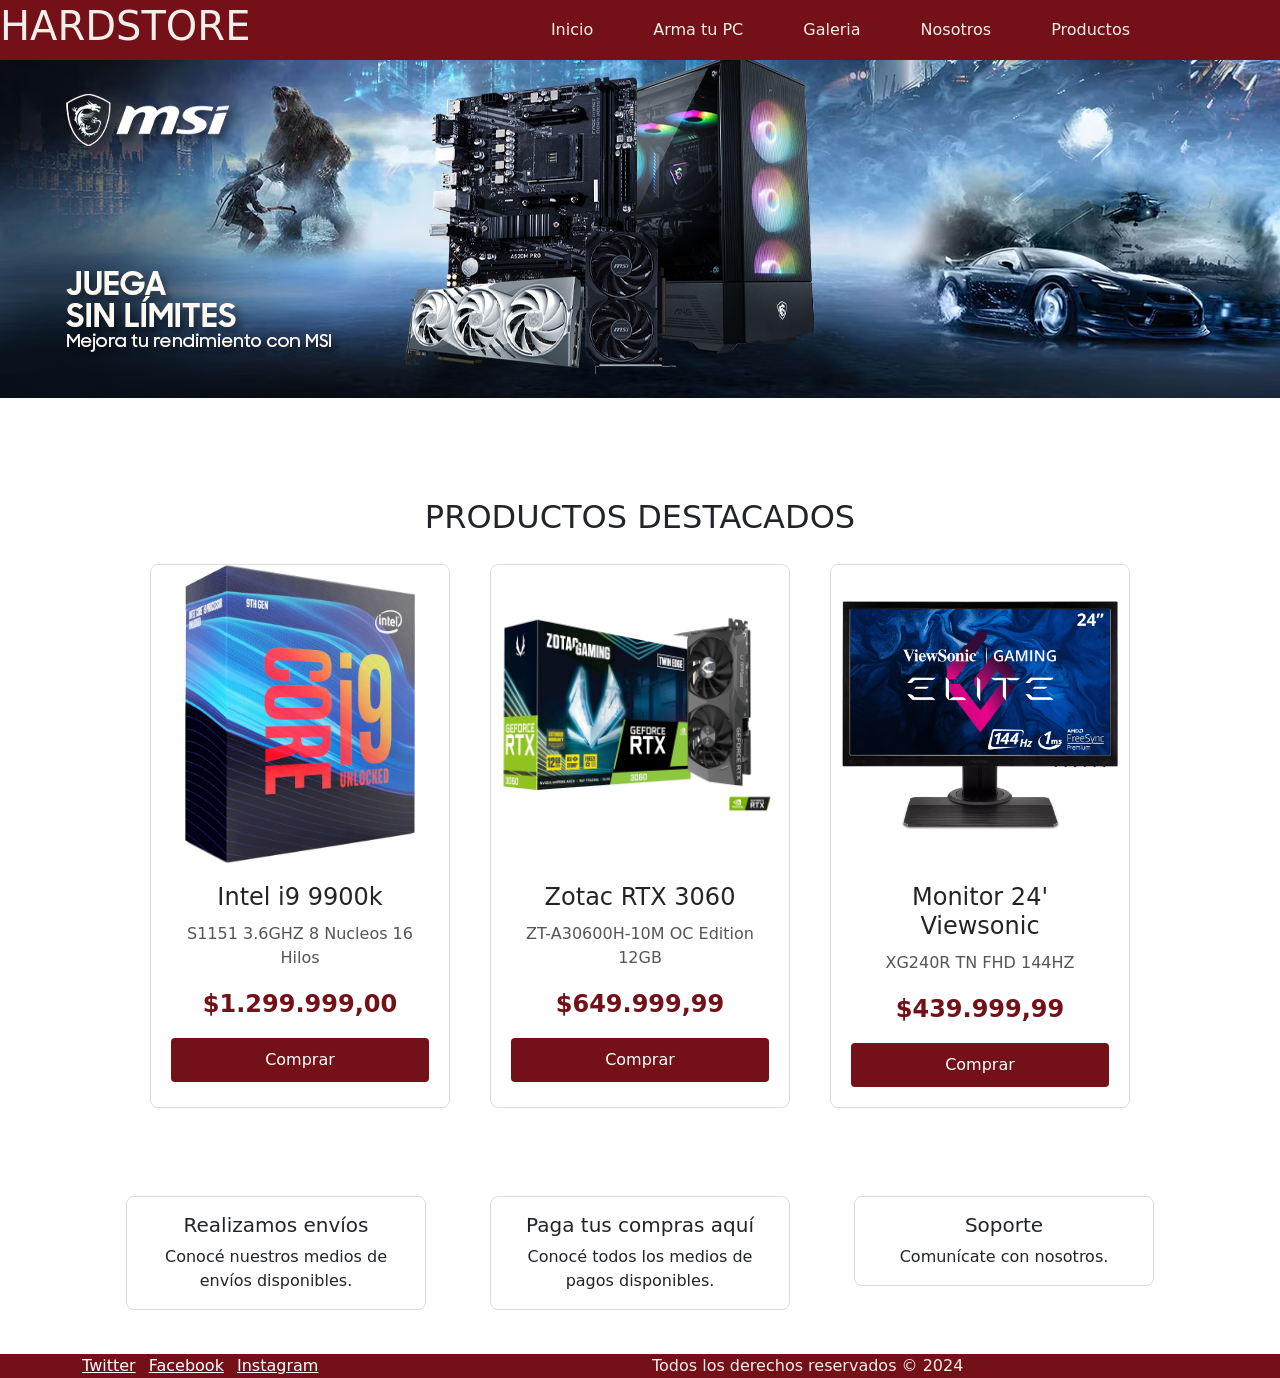
<file: index.html>
<!DOCTYPE html>
<html lang="es">

<head>
    <meta charset="UTF-8">
    <meta name="viewport" content="width=device-width, initial-scale=1.0">
    <meta name="description" content="HardStore, el ecommerce gamer con las últimas tecnologias lanzadas al mercado">
    <meta name="keywords" content="PC GAMER, ECOMMERCE, TIENDA, OFERTAS, PRODUCTOS DESTACADOS">
    <title>Inicio</title>
    <link href="https://cdn.jsdelivr.net/npm/bootstrap@5.3.2/dist/css/bootstrap.min.css" rel="stylesheet"
        integrity="sha384-T3c6CoIi6uLrA9TneNEoa7RxnatzjcDSCmG1MXxSR1GAsXEV/Dwwykc2MPK8M2HN" crossorigin="anonymous">
    <script src="https://cdn.jsdelivr.net/npm/bootstrap@5.3.2/dist/js/bootstrap.bundle.min.js"
        integrity="sha384-C6RzsynM9kWDrMNeT87bh95OGNyZPhcTNXj1NW7RuBCsyN/o0jlpcV8Qyq46cDfL"
        crossorigin="anonymous"></script>
    <link rel="stylesheet" href="./css/styles.css">
</head>

<body>
    <header class="fixed-top d-flex align-items-center">
        <h1 class="logo me-auto">HARDSTORE</h1>
        <nav class="navbar">
            <label for="display-menu" class="bi bi-list mobile-nav-toggle"> <img id="icono-navbar"
                    src="./img/hamburger menu.png" alt=""></label>
            <input type="checkbox" id="display-menu" class="bi bi-list mobile-nav-toggle">
            <ul class="lista">
                <li><a class="nav-link scrollto" href="./index.html">Inicio</a></li>
                <li><a class="nav-link scrollto" href="./pages/armatupc.html">Arma tu PC</a></li>
                <li><a class="nav-link scrollto" href="./pages/galeria.html">Galeria</a></li>
                <li><a class="nav-link scrollto" href="./pages/nosotros.html">Nosotros</a></li>
                <li><a class="nav-link scrollto" href="./pages/productos.html">Productos</a></li>
            </ul>

        </nav>
    </header>

    <main class="mt-5 p-0">
        <div class=".banner">
            <img src="./img/pcbanner.png" alt="Banner de publicidad" class="img-fluid w-100 imgpc">
            <img src="./img/pcbannermobile.png" alt="Banner de publicidad" class="img-fluid w-100 imgmobile">
        </div>
    </main>

    <section class="productos-destacados">
        <h2>PRODUCTOS DESTACADOS</h2>
        <div class="cards">
            <div class="card">
                <img src="./img/i9-9900k.jpg" alt="i9-9900k">
                <div class="card-contenido">
                    <h2 class="card-titulo">Intel i9 9900k</h2>
                    <p class="card-descripcion">S1151 3.6GHZ 8 Nucleos 16 Hilos</p>
                    <p class="precio">$1.299.999,00</p>
                    <a href="#" class="comprar">Comprar</a>
                </div>
            </div>

            <div class="card">
                <img src="./img/rtx 3060.jpg" alt="Producto">
                <div class="card-contenido">
                    <h2 class="card-titulo">Zotac RTX 3060</h2>
                    <p class="card-descripcion">ZT-A30600H-10M OC Edition 12GB</p>
                    <p class="precio">$649.999,99</p>
                    <a href="#" class="comprar">Comprar</a>
                </div>
            </div>

            <div class="card">
                <img src="./img/monitor 144hz.png" alt="Producto">
                <div class="card-contenido">
                    <h2 class="card-titulo">Monitor 24' Viewsonic</h2>
                    <p class="card-descripcion">XG240R TN FHD 144HZ</p>
                    <p class="precio">$439.999,99</p>
                    <a href="#" class="comprar">Comprar</a>
                </div>
            </div>
        </div>
    </section>

    <section class="container mt-5">
        <div class="row">
            <div class="col-lg-4 mb-4">
                <div class="card">
                    <div class="card-body text-center"> <!-- Agregado text-center -->
                        <h5 class="card-title">Realizamos envíos</h5>
                        <p class="card-text">Conocé nuestros medios de envíos disponibles.</p>
                    </div>
                </div>
            </div>
            <div class="col-lg-4 mb-4">
                <div class="card">
                    <div class="card-body text-center"> <!-- Agregado text-center -->
                        <h5 class="card-title">Paga tus compras aquí</h5>
                        <p class="card-text">Conocé todos los medios de pagos disponibles.</p>
                    </div>
                </div>
            </div>
            <div class="col-lg-4 mb-4">
                <div class="card">
                    <div class="card-body text-center"> <!-- Agregado text-center -->
                        <h5 class="card-title">Soporte</h5>
                        <p class="card-text">Comunícate con nosotros.</p>
                    </div>
                </div>
            </div>
        </div>
    </section>
    
    <footer class="footer d-flex align-items-center">
        <div class="container">
            <div class="row">
                <div class="col-md-6">
                    <ul class="list-inline mb-0">
                        <li class="list-inline-item"><a href="https://twitter.com/" target="_blank"
                                class="text-white">Twitter</a></li>
                        <li class="list-inline-item"><a href="https://facebook.com/" target="_blank"
                                class="text-white">Facebook</a></li>
                        <li class="list-inline-item"><a href="https://instagram.com/" target="_blank"
                                class="text-white">Instagram</a></li>
                    </ul>
                </div>
                <div class="col-md-6 text-md-right">
                    <p class="mb-0">Todos los derechos reservados &copy; 2024</p>
                </div>
            </div>
        </div>
    </footer>
</body>

</html>
</file>
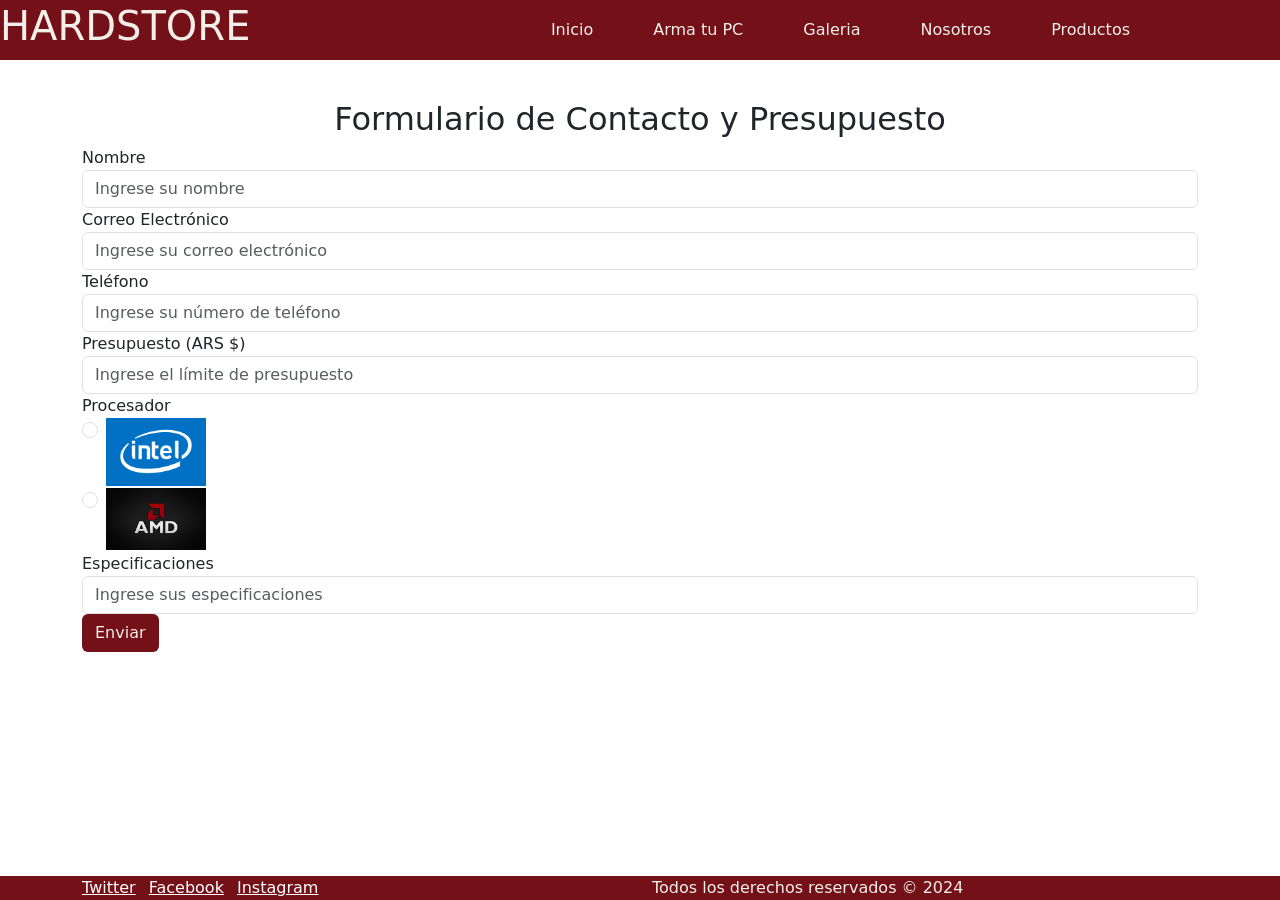
<file: pages/armatupc.html>
<!DOCTYPE html>
<html lang="es">

<head>
    <meta charset="UTF-8">
    <meta name="viewport" content="width=device-width, initial-scale=1.0">
    <meta name="description" content="Presupuestá tu próximo PC GAMER y te contactaremos para darte nuestras ofertas">
    <meta name="keywords" content="PC GAMER, ECOMMERCE, TIENDA, PRESUPUESTO, COTIZAR, COMPRAR">
    <title>Arma tu pc</title>
    <link href="https://cdn.jsdelivr.net/npm/bootstrap@5.3.2/dist/css/bootstrap.min.css" rel="stylesheet"
        integrity="sha384-T3c6CoIi6uLrA9TneNEoa7RxnatzjcDSCmG1MXxSR1GAsXEV/Dwwykc2MPK8M2HN" crossorigin="anonymous">
    <script src="https://cdn.jsdelivr.net/npm/bootstrap@5.3.2/dist/js/bootstrap.bundle.min.js"
        integrity="sha384-C6RzsynM9kWDrMNeT87bh95OGNyZPhcTNXj1NW7RuBCsyN/o0jlpcV8Qyq46cDfL"
        crossorigin="anonymous"></script>
    <link rel="stylesheet" href="../css/styles.css">
</head>

<body>
    <header class="fixed-top d-flex align-items-center">
        <h1 class="logo me-auto">HARDSTORE</h1>
        <nav class="navbar">
            <label for="display-menu" class="bi bi-list mobile-nav-toggle"> <img id="icono-navbar"
                    src="../img/hamburger menu.png" alt=""></label>
            <input type="checkbox" id="display-menu" class="bi bi-list mobile-nav-toggle">
            <ul class="lista">
                <li><a class="nav-link scrollto" href="../index.html">Inicio</a></li>
                <li><a class="nav-link scrollto" href="./armatupc.html">Arma tu PC</a></li>
                <li><a class="nav-link scrollto" href="./galeria.html">Galeria</a></li>
                <li><a class="nav-link scrollto" href="./nosotros.html">Nosotros</a></li>
                <li><a class="nav-link scrollto" href="./productos.html">Productos</a></li>
            </ul>

        </nav>
    </header>

    <section class="container d-block mb-5">
        <h2 class="text-center">Formulario de Contacto y Presupuesto</h2>
        <form>
            <div class="form-group">
                <label for="nombre">Nombre</label>
                <input type="text" class="form-control" id="nombre" placeholder="Ingrese su nombre">
            </div>
            <div class="form-group">
                <label for="email">Correo Electrónico</label>
                <input type="email" class="form-control" id="email" placeholder="Ingrese su correo electrónico">
            </div>
            <div class="form-group">
                <label for="telefono">Teléfono</label>
                <input type="tel" class="form-control" id="telefono" placeholder="Ingrese su número de teléfono">
            </div>
            <div class="form-group">
                <label for="presupuesto">Presupuesto (ARS $)</label>
                <input type="number" class="form-control" id="presupuesto"
                    placeholder="Ingrese el límite de presupuesto">
            </div>
            <div class="form-group">
                <label>Procesador</label>
                <div class="form-check">
                    <input class="form-check-input" type="radio" name="procesador" id="cpuIntel" value="intel">
                    <label class="form-check-label" for="cpuIntel">
                        <img class="img-fluid mx-auto imgform" src="../img/intel.png" alt="Intel">
                    </label>
                </div>
                <div class="form-check">
                    <input class="form-check-input" type="radio" name="procesador" id="cpuAmd" value="amd">
                    <label class="form-check-label" for="cpuAmd">
                        <img class="img-fluid mx-auto imgform" src="../img/amd.jpg" alt="AMD">
                    </label>
                </div>
            </div>
            <div class="form-group">
                <label for="especificaciones">Especificaciones</label>
                <input type="text" class="form-control" id="especificaciones"
                    placeholder="Ingrese sus especificaciones">
            </div>
            <button type="submit" id="sumbitform" class="btn btn-block">Enviar</button>
        </form>
    </section>
    <footer class="footer d-flex align-items-center fixed-bottom">
        <div class="container">
          <div class="row">
            <div class="col-md-6">
              <ul class="list-inline mb-0">
                <li class="list-inline-item"><a href="https://twitter.com/" target="_blank" class="text-white">Twitter</a></li>
                <li class="list-inline-item"><a href="https://facebook.com/" target="_blank" class="text-white">Facebook</a></li>
                <li class="list-inline-item"><a href="https://instagram.com/" target="_blank" class="text-white">Instagram</a></li>
              </ul>
            </div>
            <div class="col-md-6 text-md-right">
              <p class="mb-0">Todos los derechos reservados &copy; 2024</p>
            </div>
          </div>
        </div>
      </footer>
</body>

</html>
</file>
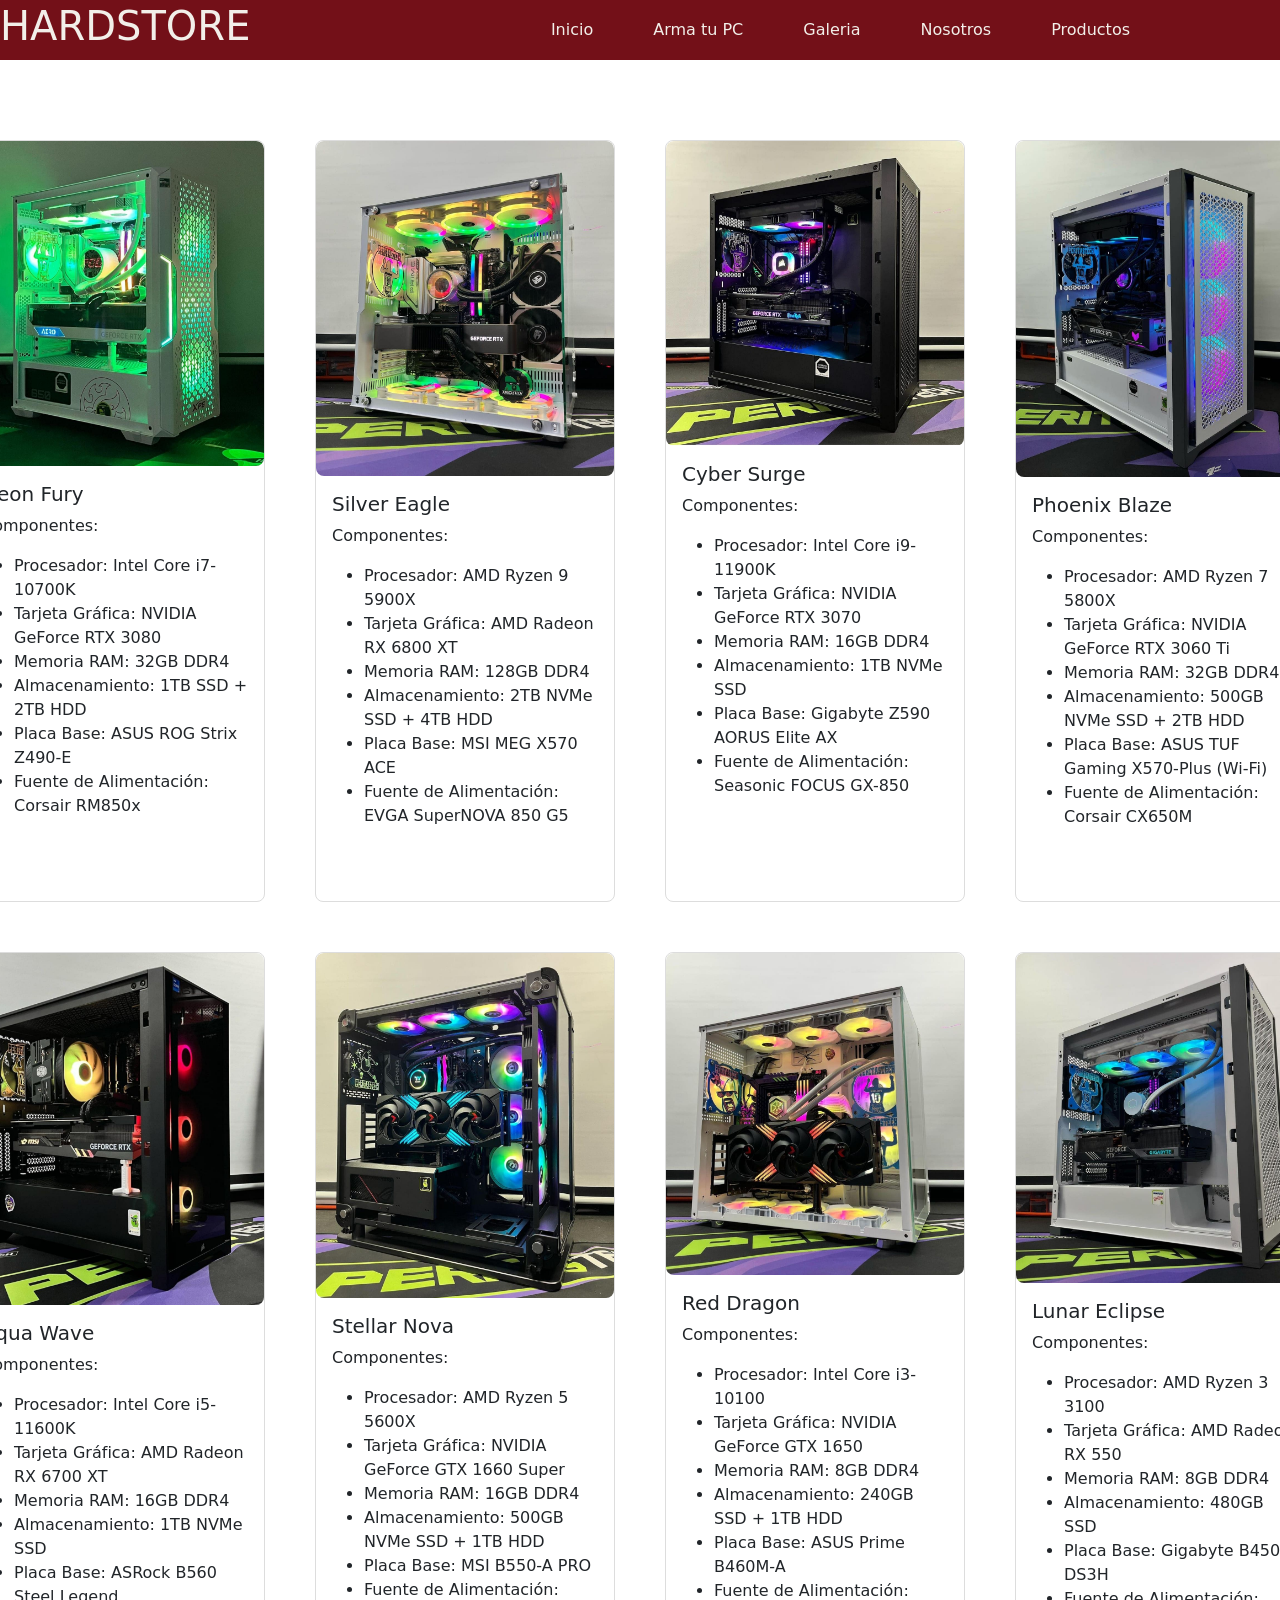
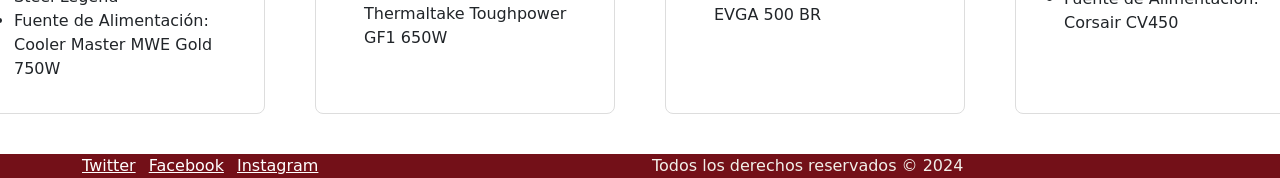
<file: pages/galeria.html>
<!DOCTYPE html>
<html lang="es">

<head>
    <meta charset="UTF-8">
    <meta name="viewport" content="width=device-width, initial-scale=1.0">
    <meta name="description" content="Galeria de imagenes del producto final enviado a nuestros clientes">
    <meta name="keywords" content="GALERIA, IMAGENES, COMPUTADORAS, PC GAMER, PRODUCTO TERMINADO">
    <title>Galeria</title>
    <link href="https://cdn.jsdelivr.net/npm/bootstrap@5.3.2/dist/css/bootstrap.min.css" rel="stylesheet"
        integrity="sha384-T3c6CoIi6uLrA9TneNEoa7RxnatzjcDSCmG1MXxSR1GAsXEV/Dwwykc2MPK8M2HN" crossorigin="anonymous">
    <script src="https://cdn.jsdelivr.net/npm/bootstrap@5.3.2/dist/js/bootstrap.bundle.min.js"
        integrity="sha384-C6RzsynM9kWDrMNeT87bh95OGNyZPhcTNXj1NW7RuBCsyN/o0jlpcV8Qyq46cDfL"
        crossorigin="anonymous"></script>
    <link rel="stylesheet" href="../css/styles.css">
</head>

<body>
    <header class="fixed-top d-flex align-items-center">
        <h1 class="logo me-auto">HARDSTORE</h1>
        <nav class="navbar">
            <label for="display-menu" class="bi bi-list mobile-nav-toggle"> <img id="icono-navbar"
                    src="../img/hamburger menu.png" alt=""></label>
            <input type="checkbox" id="display-menu" class="bi bi-list mobile-nav-toggle">
            <ul class="lista">
                <li><a class="nav-link scrollto" href="../index.html">Inicio</a></li>
                <li><a class="nav-link scrollto" href="./armatupc.html">Arma tu PC</a></li>
                <li><a class="nav-link scrollto" href="./galeria.html">Galeria</a></li>
                <li><a class="nav-link scrollto" href="./nosotros.html">Nosotros</a></li>
                <li><a class="nav-link scrollto" href="./productos.html">Productos</a></li>
            </ul>

        </nav>
    </header>

    <section class="galeria">
      <div class="card">
          <img src="../img/PC2.jpg" class="card-img-top" alt="PC 2">
          <div class="card-body">
              <h5 class="card-title">Neon Fury</h5>
              <p class="card-text">
                  Componentes:
                  <ul>
                      <li>Procesador: Intel Core i7-10700K</li>
                      <li>Tarjeta Gráfica: NVIDIA GeForce RTX 3080</li>
                      <li>Memoria RAM: 32GB DDR4</li>
                      <li>Almacenamiento: 1TB SSD + 2TB HDD</li>
                      <li>Placa Base: ASUS ROG Strix Z490-E</li>
                      <li>Fuente de Alimentación: Corsair RM850x</li>
                  </ul>
              </p>
          </div>
      </div>
      <div class="card">
          <img src="../img/PC1.jpg" class="card-img-top" alt="PC 1">
          <div class="card-body">
              <h5 class="card-title">Silver Eagle</h5>
              <p class="card-text">
                  Componentes:
                  <ul>
                      <li>Procesador: AMD Ryzen 9 5900X</li>
                      <li>Tarjeta Gráfica: AMD Radeon RX 6800 XT</li>
                      <li>Memoria RAM: 128GB DDR4</li>
                      <li>Almacenamiento: 2TB NVMe SSD + 4TB HDD</li>
                      <li>Placa Base: MSI MEG X570 ACE</li>
                      <li>Fuente de Alimentación: EVGA SuperNOVA 850 G5</li>
                  </ul>
              </p>
          </div>
      </div>
      <div class="card">
          <img src="../img/PC3.jpg" class="card-img-top" alt="PC 3">
          <div class="card-body">
              <h5 class="card-title">Cyber Surge</h5>
              <p class="card-text">
                  Componentes:
                  <ul>
                      <li>Procesador: Intel Core i9-11900K</li>
                      <li>Tarjeta Gráfica: NVIDIA GeForce RTX 3070</li>
                      <li>Memoria RAM: 16GB DDR4</li>
                      <li>Almacenamiento: 1TB NVMe SSD</li>
                      <li>Placa Base: Gigabyte Z590 AORUS Elite AX</li>
                      <li>Fuente de Alimentación: Seasonic FOCUS GX-850</li>
                  </ul>
              </p>
          </div>
      </div>
      <div class="card">
          <img src="../img/PC4.jpg" class="card-img-top" alt="PC 4">
          <div class="card-body">
              <h5 class="card-title">Phoenix Blaze</h5>
              <p class="card-text">
                  Componentes:
                  <ul>
                      <li>Procesador: AMD Ryzen 7 5800X</li>
                      <li>Tarjeta Gráfica: NVIDIA GeForce RTX 3060 Ti</li>
                      <li>Memoria RAM: 32GB DDR4</li>
                      <li>Almacenamiento: 500GB NVMe SSD + 2TB HDD</li>
                      <li>Placa Base: ASUS TUF Gaming X570-Plus (Wi-Fi)</li>
                      <li>Fuente de Alimentación: Corsair CX650M</li>
                  </ul>
              </p>
          </div>
      </div>
      <div class="card">
          <img src="../img/PC5.jpg" class="card-img-top" alt="PC 5">
          <div class="card-body">
              <h5 class="card-title">Aqua Wave</h5>
              <p class="card-text">
                  Componentes:
                  <ul>
                      <li>Procesador: Intel Core i5-11600K</li>
                      <li>Tarjeta Gráfica: AMD Radeon RX 6700 XT</li>
                      <li>Memoria RAM: 16GB DDR4</li>
                      <li>Almacenamiento: 1TB NVMe SSD</li>
                      <li>Placa Base: ASRock B560 Steel Legend</li>
                      <li>Fuente de Alimentación: Cooler Master MWE Gold 750W</li>
                  </ul>
              </p>
          </div>
      </div>
      <div class="card">
          <img src="../img/PC6.jpg" class="card-img-top" alt="PC 6">
          <div class="card-body">
              <h5 class="card-title">Stellar Nova</h5>
              <p class="card-text">
                  Componentes:
                  <ul>
                      <li>Procesador: AMD Ryzen 5 5600X</li>
                      <li>Tarjeta Gráfica: NVIDIA GeForce GTX 1660 Super</li>
                      <li>Memoria RAM: 16GB DDR4</li>
                      <li>Almacenamiento: 500GB NVMe SSD + 1TB HDD</li>
                      <li>Placa Base: MSI B550-A PRO</li>
                      <li>Fuente de Alimentación: Thermaltake Toughpower GF1 650W</li>
                  </ul>
              </p>
          </div>
      </div>
      <div class="card">
          <img src="../img/PC7.jpg" class="card-img-top" alt="PC 7">
          <div class="card-body">
              <h5 class="card-title">Red Dragon</h5>
              <p class="card-text">
                  Componentes:
                  <ul>
                      <li>Procesador: Intel Core i3-10100</li>
                      <li>Tarjeta Gráfica: NVIDIA GeForce GTX 1650</li>
                      <li>Memoria RAM: 8GB DDR4</li>
                      <li>Almacenamiento: 240GB SSD + 1TB HDD</li>
                      <li>Placa Base: ASUS Prime B460M-A</li>
                      <li>Fuente de Alimentación: EVGA 500 BR</li>
                  </ul>
              </p>
          </div>
      </div>
      <div class="card">
          <img src="../img/PC8.jpg" class="card-img-top" alt="PC 8">
          <div class="card-body">
              <h5 class="card-title">Lunar Eclipse</h5>
              <p class="card-text">
                  Componentes:
                  <ul>
                      <li>Procesador: AMD Ryzen 3 3100</li>
                      <li>Tarjeta Gráfica: AMD Radeon RX 550</li>
                      <li>Memoria RAM: 8GB DDR4</li>
                      <li>Almacenamiento: 480GB SSD</li>
                      <li>Placa Base: Gigabyte B450M DS3H</li>
                      <li>Fuente de Alimentación: Corsair CV450</li>
                  </ul>
              </p>
          </div>
      </div>
  </section>
  
  
    <footer class="footer d-flex align-items-center">
        <div class="container">
          <div class="row">
            <div class="col-md-6">
              <ul class="list-inline mb-0">
                <li class="list-inline-item"><a href="https://twitter.com/" target="_blank" class="text-white">Twitter</a></li>
                <li class="list-inline-item"><a href="https://facebook.com/" target="_blank" class="text-white">Facebook</a></li>
                <li class="list-inline-item"><a href="https://instagram.com/" target="_blank" class="text-white">Instagram</a></li>
              </ul>
            </div>
            <div class="col-md-6 text-md-right">
              <p class="mb-0">Todos los derechos reservados &copy; 2024</p>
            </div>
          </div>
        </div>
      </footer>

</body>

</html>
</file>
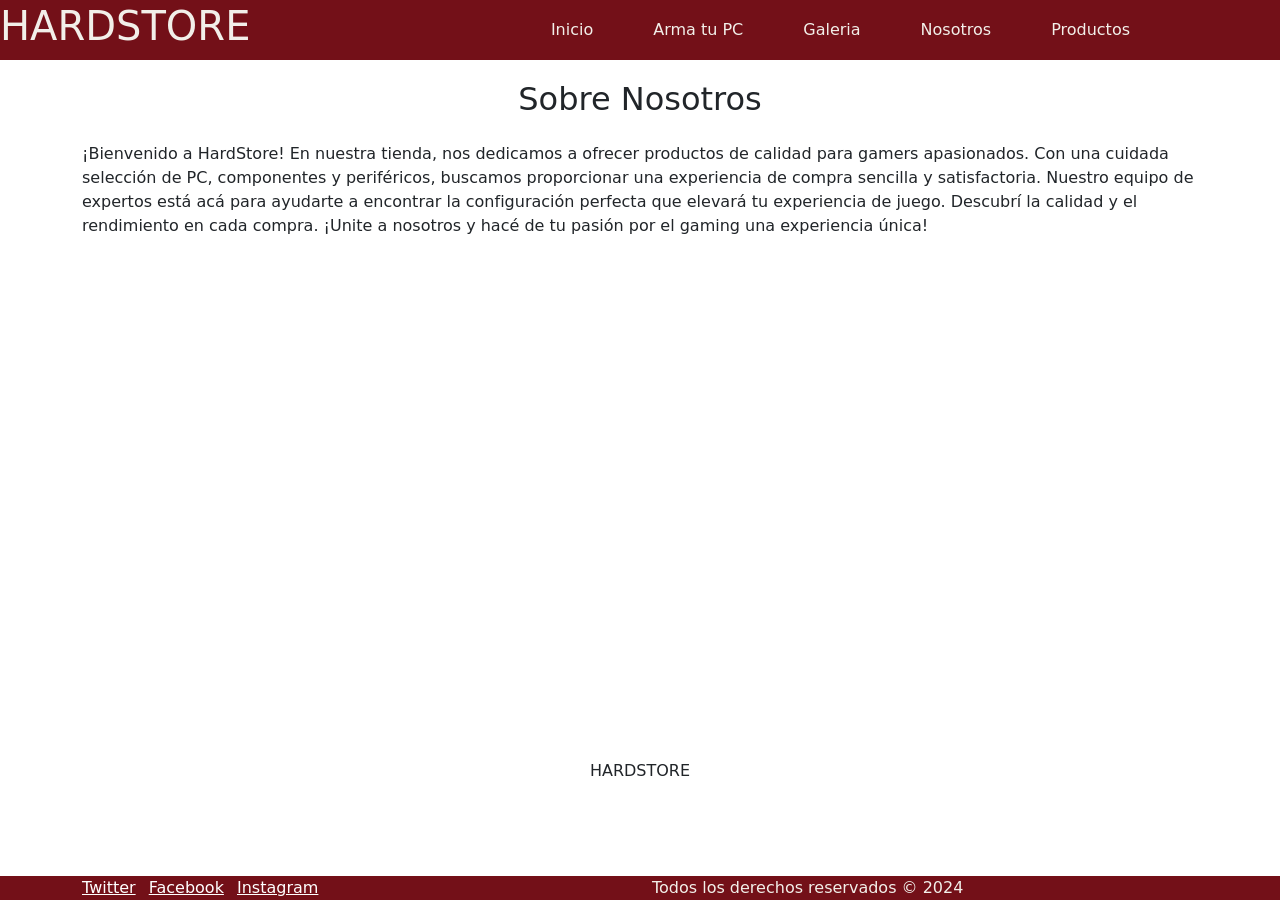
<file: pages/nosotros.html>
<!DOCTYPE html>
<html lang="es">

<head>
    <meta charset="UTF-8">
    <meta name="viewport" content="width=device-width, initial-scale=1.0">
    <meta name="description" content="Informacion importante sobre nuestra historia y nuestro sitio web">
    <meta name="keywords" content="NUESTRA HISTORIA, TIENDA ONLINE, NOSOTROS">
    <title>Nosotros</title>
    <link href="https://cdn.jsdelivr.net/npm/bootstrap@5.3.2/dist/css/bootstrap.min.css" rel="stylesheet"
        integrity="sha384-T3c6CoIi6uLrA9TneNEoa7RxnatzjcDSCmG1MXxSR1GAsXEV/Dwwykc2MPK8M2HN" crossorigin="anonymous">
    <script src="https://cdn.jsdelivr.net/npm/bootstrap@5.3.2/dist/js/bootstrap.bundle.min.js"
        integrity="sha384-C6RzsynM9kWDrMNeT87bh95OGNyZPhcTNXj1NW7RuBCsyN/o0jlpcV8Qyq46cDfL"
        crossorigin="anonymous"></script>
    <link rel="stylesheet" href="../css/styles.css">
</head>

<body>
    <header class="fixed-top d-flex align-items-center">
        <h1 class="logo me-auto">HARDSTORE</h1>
        <nav class="navbar">
            <label for="display-menu" class="bi bi-list mobile-nav-toggle"> <img id="icono-navbar"
                    src="../img/hamburger menu.png" alt=""></label>
            <input type="checkbox" id="display-menu" class="bi bi-list mobile-nav-toggle">
            <ul class="lista">
                <li><a class="nav-link scrollto" href="../index.html">Inicio</a></li>
                <li><a class="nav-link scrollto" href="./armatupc.html">Arma tu PC</a></li>
                <li><a class="nav-link scrollto" href="./galeria.html">Galeria</a></li>
                <li><a class="nav-link scrollto" href="./nosotros.html">Nosotros</a></li>
                <li><a class="nav-link scrollto" href="./productos.html">Productos</a></li>
            </ul>

        </nav>
</header>
    <section class="container mt-4 d-block">
            <h2 class="text-center mb-4 mt-6">Sobre Nosotros</h2>
                <p class="text-justify">
                    ¡Bienvenido a HardStore! En nuestra tienda, nos dedicamos a ofrecer productos de calidad para gamers apasionados. Con una cuidada selección de PC, componentes y periféricos, buscamos proporcionar una experiencia de compra sencilla y satisfactoria. Nuestro equipo de expertos está acá para ayudarte a encontrar la configuración perfecta que elevará tu experiencia de juego. Descubrí la calidad y el rendimiento en cada compra. ¡Unite a nosotros y hacé de tu pasión por el gaming una experiencia única!
                </p>
                <iframe class="iframegrande" src="https://www.google.com/maps/embed?pb=!1m18!1m12!1m3!1d52550.1183593585!2d-58.436823166404835!3d-34.59449069417266!2m3!1f0!2f0!3f0!3m2!1i1024!2i768!4f13.1!3m3!1m2!1s0x95bccbcb8faf9cfd%3A0xa2fe32fe5e1e45cf!2zR2FsZXLDrWEgSmFyZMOtbg!5e0!3m2!1ses!2sar!4v1707773086544!5m2!1ses!2sar" width="600" height="450" style="border:0;" allowfullscreen="" loading="lazy" referrerpolicy="no-referrer-when-downgrade"></iframe>
                <iframe class="iframepequeño" src="https://www.google.com/maps/embed?pb=!1m14!1m8!1m3!1d3284.1005275893367!2d-58.3751887!3d-34.6016194!3m2!1i1024!2i768!4f13.1!3m3!1m2!1s0x95bccbcb8faf9cfd%3A0xa2fe32fe5e1e45cf!2zR2FsZXLDrWEgSmFyZMOtbg!5e0!3m2!1ses!2sar!4v1707774007691!5m2!1ses!2sar" width="400" height="300" style="border:0;" allowfullscreen="" loading="lazy" referrerpolicy="no-referrer-when-downgrade"></iframe>
                <p class="text-center mt-5 mb-3">HARDSTORE</p>
    </section>
    <footer class="footer d-flex align-items-center  fixed-bottom">
        <div class="container">
          <div class="row">
            <div class="col-md-6">
              <ul class="list-inline mb-0">
                <li class="list-inline-item"><a href="https://twitter.com/" target="_blank" class="text-white">Twitter</a></li>
                <li class="list-inline-item"><a href="https://facebook.com/" target="_blank" class="text-white">Facebook</a></li>
                <li class="list-inline-item"><a href="https://instagram.com/" target="_blank" class="text-white">Instagram</a></li>
              </ul>
            </div>
            <div class="col-md-6 text-md-right">
              <p class="mb-0">Todos los derechos reservados &copy; 2024</p>
            </div>
          </div>
        </div>
      </footer>
</body>

</html>
</file>
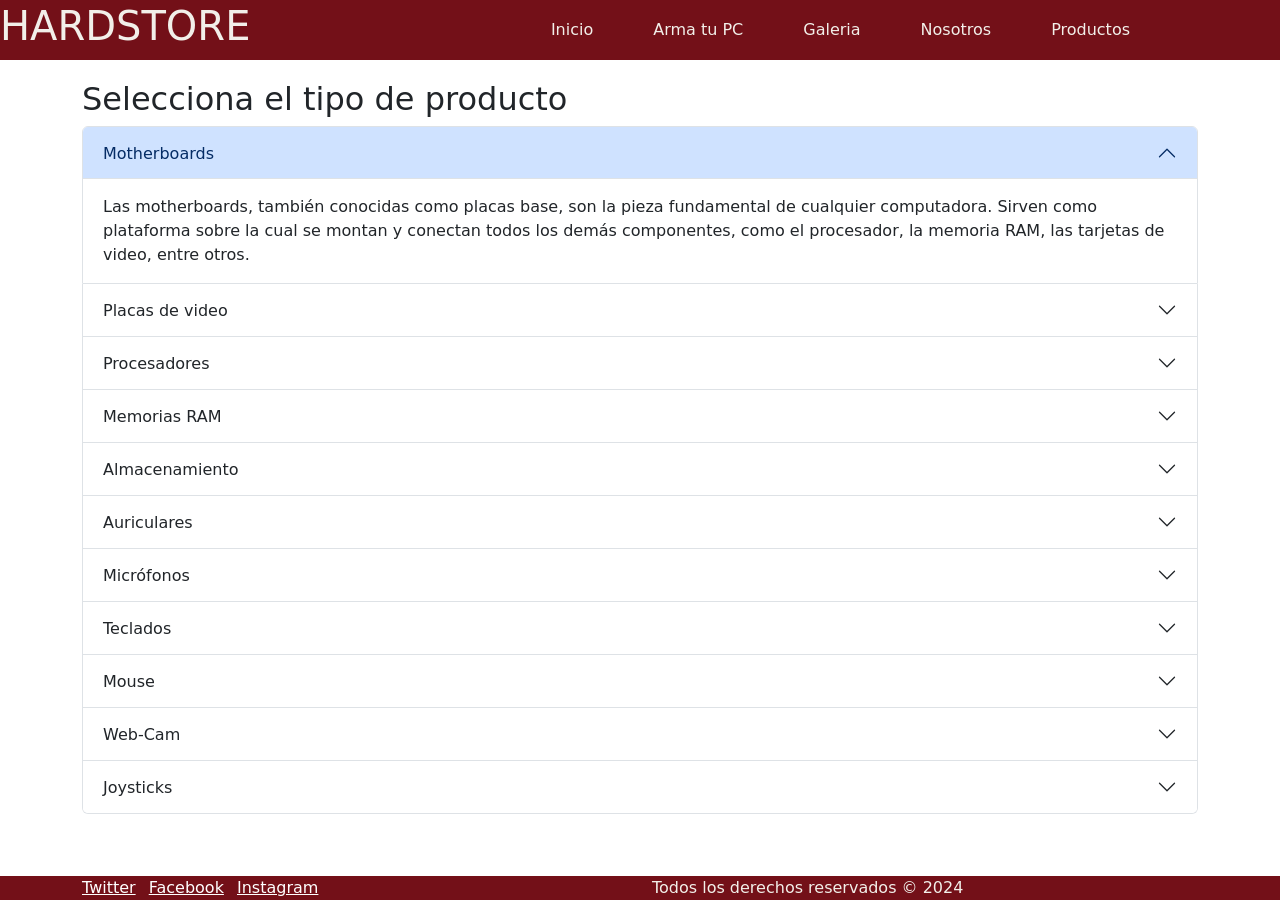
<file: pages/productos.html>
<!DOCTYPE html>
<html lang="es">

<head>
    <meta charset="UTF-8">
    <meta name="viewport" content="width=device-width, initial-scale=1.0">
    <meta name="description" content="Busca por categorias los productos gamer de alta calidad que necesites">
    <meta name="keywords" content="PC GAMER, PERIFERICOS, TECLADO, MOUSE, COMPUTADORAS, AURICULARES, WEBCAM">
    <title>Productos</title>
    <link href="https://cdn.jsdelivr.net/npm/bootstrap@5.3.2/dist/css/bootstrap.min.css" rel="stylesheet"
        integrity="sha384-T3c6CoIi6uLrA9TneNEoa7RxnatzjcDSCmG1MXxSR1GAsXEV/Dwwykc2MPK8M2HN" crossorigin="anonymous">
    <script src="https://cdn.jsdelivr.net/npm/bootstrap@5.3.2/dist/js/bootstrap.bundle.min.js"
        integrity="sha384-C6RzsynM9kWDrMNeT87bh95OGNyZPhcTNXj1NW7RuBCsyN/o0jlpcV8Qyq46cDfL"
        crossorigin="anonymous"></script>
    <link rel="stylesheet" href="../css/styles.css">
</head>

<body>
    <header class="fixed-top d-flex align-items-center">
        <h1 class="logo me-auto">HARDSTORE</h1>
        <nav class="navbar">
            <label for="display-menu" class="bi bi-list mobile-nav-toggle"> <img id="icono-navbar"
                    src="../img/hamburger menu.png" alt=""></label>
            <input type="checkbox" id="display-menu" class="bi bi-list mobile-nav-toggle">
            <ul class="lista">
                <li><a class="nav-link scrollto" href="../index.html">Inicio</a></li>
                <li><a class="nav-link scrollto" href="./armatupc.html">Arma tu PC</a></li>
                <li><a class="nav-link scrollto" href="./galeria.html">Galeria</a></li>
                <li><a class="nav-link scrollto" href="./nosotros.html">Nosotros</a></li>
                <li><a class="nav-link scrollto" href="./productos.html">Productos</a></li>
            </ul>

        </nav>
    </header>
    <section class="container mt-6 mb-5 d-block">
        <h2>Selecciona el tipo de producto</h2>

        <div class="accordion" id="accordionExample">

            <div class="accordion-item">
              <h2 class="accordion-header" id="headingOne">
                <button class="accordion-button" type="button" data-bs-toggle="collapse" data-bs-target="#collapseOne" aria-expanded="true" aria-controls="collapseOne">
                  Motherboards
                </button>
              </h2>
              <div id="collapseOne" class="accordion-collapse collapse show" aria-labelledby="headingOne" data-bs-parent="#accordionExample">
                <div class="accordion-body">
                  Las motherboards, también conocidas como placas base, son la pieza fundamental de cualquier computadora. Sirven como plataforma sobre la cual se montan y conectan todos los demás componentes, como el procesador, la memoria RAM, las tarjetas de video, entre otros.
                </div>
              </div>
            </div>
          
            <div class="accordion-item">
              <h2 class="accordion-header" id="headingTwo">
                <button class="accordion-button collapsed" type="button" data-bs-toggle="collapse" data-bs-target="#collapseTwo" aria-expanded="false" aria-controls="collapseTwo">
                  Placas de video
                </button>
              </h2>
              <div id="collapseTwo" class="accordion-collapse collapse" aria-labelledby="headingTwo" data-bs-parent="#accordionExample">
                <div class="accordion-body">
                  Las placas de video, también conocidas como tarjetas gráficas, son componentes que se encargan de procesar y renderizar gráficos en una computadora. Son esenciales para los juegos, la edición de video y cualquier tarea que requiera una alta capacidad gráfica.
                </div>
              </div>
            </div>
          
            <div class="accordion-item">
              <h2 class="accordion-header" id="headingThree">
                <button class="accordion-button collapsed" type="button" data-bs-toggle="collapse" data-bs-target="#collapseThree" aria-expanded="false" aria-controls="collapseThree">
                  Procesadores
                </button>
              </h2>
              <div id="collapseThree" class="accordion-collapse collapse" aria-labelledby="headingThree" data-bs-parent="#accordionExample">
                <div class="accordion-body">
                  Los procesadores, también conocidos como CPU (unidad central de procesamiento), son los "cerebros" de una computadora. Son responsables de realizar las operaciones de cálculo y ejecutar programas.
                </div>
              </div>
            </div>
          
            <div class="accordion-item">
              <h2 class="accordion-header" id="headingFour">
                <button class="accordion-button collapsed" type="button" data-bs-toggle="collapse" data-bs-target="#collapseFour" aria-expanded="false" aria-controls="collapseFour">
                  Memorias RAM
                </button>
              </h2>
              <div id="collapseFour" class="accordion-collapse collapse" aria-labelledby="headingFour" data-bs-parent="#accordionExample">
                <div class="accordion-body">
                  Las memorias RAM (memoria de acceso aleatorio) son componentes que almacenan temporalmente datos e instrucciones que la CPU necesita para procesar en tiempo real. Cuanta más RAM tenga una computadora, más rápida será su capacidad para manejar múltiples tareas simultáneamente.
                </div>
              </div>
            </div>
          
            <div class="accordion-item">
              <h2 class="accordion-header" id="headingFive">
                <button class="accordion-button collapsed" type="button" data-bs-toggle="collapse" data-bs-target="#collapseFive" aria-expanded="false" aria-controls="collapseFive">
                  Almacenamiento
                </button>
              </h2>
              <div id="collapseFive" class="accordion-collapse collapse" aria-labelledby="headingFive" data-bs-parent="#accordionExample">
                <div class="accordion-body">
                  Los dispositivos de almacenamiento son componentes que se utilizan para guardar datos de manera permanente en una computadora. Ejemplos comunes incluyen discos duros, unidades de estado sólido (SSD) y unidades flash USB.
                </div>
              </div>
            </div>
          
            <div class="accordion-item">
              <h2 class="accordion-header" id="headingSix">
                <button class="accordion-button collapsed" type="button" data-bs-toggle="collapse" data-bs-target="#collapseSix" aria-expanded="false" aria-controls="collapseSix">
                  Auriculares
                </button>
              </h2>
              <div id="collapseSix" class="accordion-collapse collapse" aria-labelledby="headingSix" data-bs-parent="#accordionExample">
                <div class="accordion-body">
                  Los auriculares son dispositivos de audio que se colocan sobre las orejas o dentro de ellas para escuchar sonido de manera privada. Son comunes para escuchar música, ver películas o comunicarse en llamadas telefónicas.
                </div>
              </div>
            </div>
          
            <div class="accordion-item">
              <h2 class="accordion-header" id="headingSeven">
                <button class="accordion-button collapsed" type="button" data-bs-toggle="collapse" data-bs-target="#collapseSeven" aria-expanded="false" aria-controls="collapseSeven">
                  Micrófonos
                </button>
              </h2>
              <div id="collapseSeven" class="accordion-collapse collapse" aria-labelledby="headingSeven" data-bs-parent="#accordionExample">
                <div class="accordion-body">
                  Los micrófonos son dispositivos que convierten el sonido en señales eléctricas. Se utilizan en una variedad de aplicaciones, como grabación de audio, videoconferencias, transmisiones en vivo y comunicación por voz.
                </div>
              </div>
            </div>
          
            <div class="accordion-item">
              <h2 class="accordion-header" id="headingEight">
                <button class="accordion-button collapsed" type="button" data-bs-toggle="collapse" data-bs-target="#collapseEight" aria-expanded="false" aria-controls="collapseEight">
                  Teclados
                </button>
              </h2>
              <div id="collapseEight" class="accordion-collapse collapse" aria-labelledby="headingEight" data-bs-parent="#accordionExample">
                <div class="accordion-body">
                  Los teclados son dispositivos de entrada que se utilizan para introducir caracteres y comandos en una computadora. Vienen en diferentes diseños y tecnologías, como teclados mecánicos y de membrana.
                </div>
              </div>
            </div>
          
            <div class="accordion-item">
              <h2 class="accordion-header" id="headingNine">
                <button class="accordion-button collapsed" type="button" data-bs-toggle="collapse" data-bs-target="#collapseNine" aria-expanded="false" aria-controls="collapseNine">
                  Mouse
                </button>
              </h2>
              <div id="collapseNine" class="accordion-collapse collapse" aria-labelledby="headingNine" data-bs-parent="#accordionExample">
                <div class="accordion-body">
                  El mouse, también conocido como ratón, es un dispositivo de entrada que se utiliza para controlar el movimiento del cursor en una pantalla de computadora. Viene en diferentes formas y tamaños, incluidos los mouse ópticos y los mouse inalámbricos.
                </div>
              </div>
            </div>
          
            <div class="accordion-item">
              <h2 class="accordion-header" id="headingTen">
                <button class="accordion-button collapsed" type="button" data-bs-toggle="collapse" data-bs-target="#collapseTen" aria-expanded="false" aria-controls="collapseTen">
                  Web-Cam
                </button>
              </h2>
              <div id="collapseTen" class="accordion-collapse collapse" aria-labelledby="headingTen" data-bs-parent="#accordionExample">
                <div class="accordion-body">
                  Una cámara web, también conocida como webcam, es una cámara de video que se conecta a una computadora y permite capturar imágenes y videos para transmitirlos o compartirlos en tiempo real a través de internet.
                </div>
              </div>
            </div>
          
            <div class="accordion-item">
              <h2 class="accordion-header" id="headingEleven">
                <button class="accordion-button collapsed" type="button" data-bs-toggle="collapse" data-bs-target="#collapseEleven" aria-expanded="false" aria-controls="collapseEleven">
                  Joysticks
                </button>
              </h2>
              <div id="collapseEleven" class="accordion-collapse collapse" aria-labelledby="headingEleven" data-bs-parent="#accordionExample">
                <div class="accordion-body">
                  Los joysticks son dispositivos de entrada utilizados principalmente para controlar videojuegos. Consisten en una palanca que se puede mover en varias direcciones y botones que se pueden presionar para realizar acciones en el juego.
                </div>
              </div>
            </div>
          
          </div>
          
    </section>
    <footer class="footer d-flex align-items-center fixed-bottom">
        <div class="container">
            <div class="row">
                <div class="col-md-6">
                    <ul class="list-inline mb-0">
                        <li class="list-inline-item"><a href="https://twitter.com/" target="_blank"
                                class="text-white">Twitter</a></li>
                        <li class="list-inline-item"><a href="https://facebook.com/" target="_blank"
                                class="text-white">Facebook</a></li>
                        <li class="list-inline-item"><a href="https://instagram.com/" target="_blank"
                                class="text-white">Instagram</a></li>
                    </ul>
                </div>
                <div class="col-md-6 text-md-right">
                    <p class="mb-0">Todos los derechos reservados &copy; 2024</p>
                </div>
            </div>
        </div>
    </footer>
</body>

</html>
</file>
<file: css/styles.css>
@charset "UTF-8";
.navbar, main .banner {
  display: flex;
  align-items: center;
  justify-content: center;
}

/*RESET*/
* {
  margin: 0;
  padding: 0;
}

/*SECTIONS*/
section {
  margin-top: 100px;
  display: flex;
  flex-direction: row;
  justify-content: center;
  align-items: centerg;
}

/*CARDS*/
@media (max-width: 991px) {
  .cards {
    flex-direction: column;
  }
}
.card {
  width: 300px;
  border: 1px solid #ddd;
  border-radius: 8px;
  overflow: hidden;
  margin: 20px;
}
.card img {
  width: 100%;
  height: auto;
  max-width: 100%;
}
.card .card-contenido {
  padding: 20px;
}
.card .card-contenido .card-titulo {
  font-size: 1.5rem;
  margin-bottom: 10px;
}
.card .card-contenido .card-descripcion {
  color: #555;
}
.card .card-contenido .precio {
  font-size: 1.5rem;
  font-weight: bold;
  color: #731018;
  margin-top: 10px;
}
.card .card-contenido .comprar {
  display: block;
  width: 100%;
  padding: 10px;
  text-align: center;
  background-color: #731018;
  color: #fff;
  text-decoration: none;
  border: none;
  border-radius: 4px;
  cursor: pointer;
}
.card .card-contenido .comprar:hover {
  background-color: #A61B1B;
}

.mt-6 {
  margin-top: 5rem;
}

/*NAVBAR*/
header {
  background-color: #731018;
}
header .logo {
  color: #F2EFE9;
}
header .navbar, header main .banner, main header .banner {
  display: flex;
  align-items: center;
  justify-content: center;
}
header .navbar ul, header main .banner ul, main header .banner ul {
  display: flex;
  align-items: center;
  list-style: none;
  margin-bottom: 0;
  margin-right: 120px;
}
header .navbar ul li, header main .banner ul li, main header .banner ul li {
  display: flex;
}
header .navbar a, header main .banner a, main header .banner a {
  display: flex;
  padding: 10px 30px;
  color: #F2EFE9;
}
header .navbar a:hover, header main .banner a:hover, main header .banner a:hover {
  background-color: #A61B1B;
  color: #F2EFE9;
}

.mobile-nav-toggle {
  color: #262322;
  font-size: 28px;
  cursor: pointer;
  display: none;
  line-height: 0;
  transition: 0.5s;
}

@media (max-width: 991px) {
  .mobile-nav-toggle {
    display: block;
  }
}
@media (max-width: 991px) {
  .navbar .lista, main .banner .lista {
    display: none;
    position: fixed;
    background-color: #731018;
    top: 80px;
    left: 0%;
    width: 100%;
  }
}
#icono-navbar {
  width: 4rem;
}

#display-menu {
  display: none;
}
#display-menu:checked + ul {
  display: block;
}

/*INDEX*/
main .banner {
  margin-top: 100px;
}

@media (max-width: 991px) {
  .imgpc {
    display: none;
  }
}
@media (min-width: 991px) {
  .imgmobile {
    display: none;
  }
}
.productos-destacados {
  display: flex;
  text-align: center;
  display: flex;
  flex-direction: column;
  align-items: center;
}

.cards {
  display: flex;
}

footer {
  background-color: #731018;
}
footer p {
  color: #F2EFE9;
}
footer a {
  color: #F2EFE9;
}

/*FORMULARIOS*/
.form {
  margin-top: 300px;
}

#sumbitform {
  background-color: #731018;
  color: #F2EFE9;
}
#sumbitform:hover {
  background-color: #A61B1B;
}

.imgform {
  max-width: 100px;
}

/*NOSOTROS*/
.logonos {
  font-size: 4rem;
  color: #262322;
}

@media (max-width: 991px) {
  .iframegrande {
    display: none;
  }
}
@media (min-width: 991px) {
  .iframepequeño {
    display: none;
  }
}
/*GALERIA*/
.galeria {
  display: grid;
  grid-template-columns: repeat(4, 1fr);
  grid-template-rows: repeat(2, 1fr);
  gap: 10px;
  padding: 20px;
  justify-content: center;
}
.galeria img {
  width: 100%;
  height: auto;
  border-radius: 8px;
  transition: transform 0.3s ease-in-out;
}
.galeria img:hover {
  transform: scale(1.1);
}

@media (max-width: 991px) {
  .galeria {
    grid-template-columns: 1fr;
  }
}

/*# sourceMappingURL=styles.css.map */
</file>
